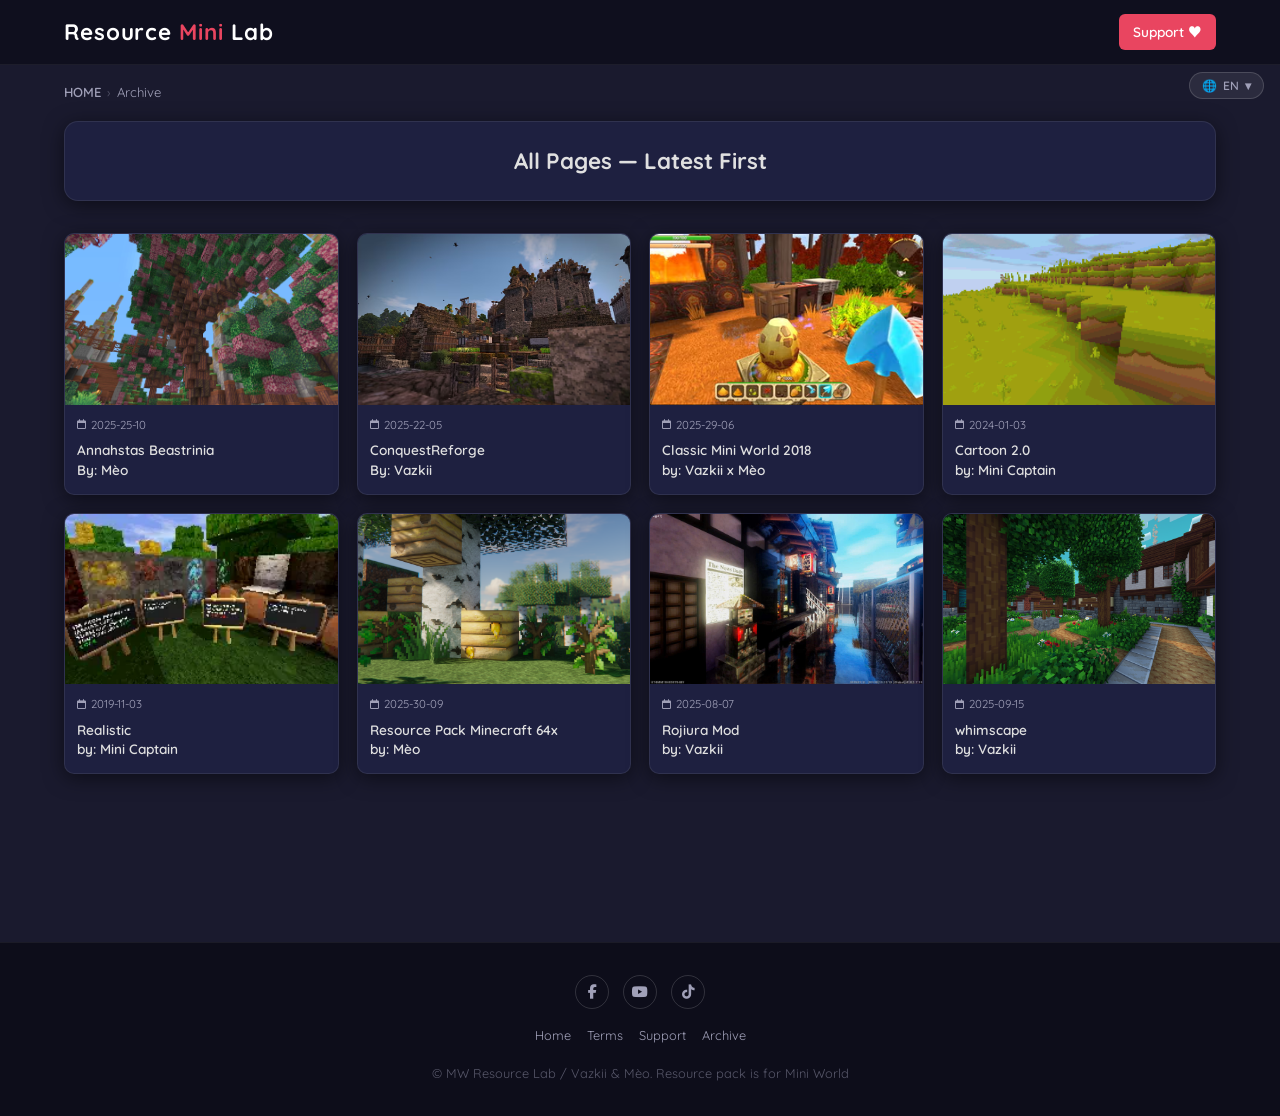
<file: archive.html>
<!DOCTYPE html>
<html lang="en">
<head>
    <meta charset="utf-8">
    <meta name="viewport" content="width=device-width, initial-scale=1">
    <title>Archive — Resource Mini Lab</title>
    <link rel="stylesheet" href="https://cdnjs.cloudflare.com/ajax/libs/font-awesome/6.5.2/css/all.min.css">
    <link href="https://fonts.googleapis.com/css2?family=Quicksand:wght@400;600;700&family=Noto+Sans+JP:wght@300;400;700&display=swap" rel="stylesheet">
    <style>
    /* ── Reset ── */
    *, *::before, *::after { box-sizing: border-box; margin: 0; padding: 0; }
    a { text-decoration: none; color: inherit; }
    ul, ol { list-style: none; }
    img { max-width: 100%; height: auto; display: block; }

    /* ── Variables (dark theme từ web của bạn) ── */
    :root {
        --bg:          #1a1a2e;
        --bg2:         #16213e;
        --accent:      #e94560;
        --accent2:     #f5a623;
        --green:       #4caf50;
        --text:        #e0e0e0;
        --text-dim:    #a0a0b8;
        --card-bg:     #1e2040;
        --card-border: rgba(255,255,255,0.08);
        --radius:      10px;
        --font:        'Quicksand', 'Noto Sans JP', sans-serif;
        --shadow:      0 4px 20px rgba(0,0,0,0.5);
        --teal:        #7ecdc8;
        --pink:        #e8a0b0;
    }

    /* ── Body (dark) ── */
    body {
        font-family: var(--font);
        background: var(--bg);
        color: var(--text);
        min-height: 100vh;
        line-height: 1.7;
        overflow-x: hidden;
    }

    /* ── Loading ── */
    #loading-screen {
        position: fixed; inset: 0;
        background: var(--bg);
        display: flex; align-items: center; justify-content: center;
        z-index: 9999;
        transition: opacity 0.5s, visibility 0.5s;
    }
    #loading-screen.hidden { opacity: 0; visibility: hidden; }
    .loader {
        width: 44px; height: 44px;
        border: 4px solid rgba(255,255,255,0.08);
        border-top-color: var(--accent);
        border-radius: 50%;
        animation: spin 0.9s linear infinite;
    }
    @keyframes spin { to { transform: rotate(360deg); } }

    /* ══════════════════════════════
       Header — dark (giống web bạn)
    ══════════════════════════════ */
    #header-container {
        position: sticky; top: 0; z-index: 100;
        background: rgba(15,15,30,0.95);
        backdrop-filter: blur(12px);
        border-bottom: 1px solid rgba(255,255,255,0.06);
    }
    .header-inner {
        max-width: 1200px; margin: 0 auto;
        padding: 0 24px; height: 64px;
        display: flex; align-items: center; justify-content: space-between;
    }
    .header-logo {
        font-size: 1.4rem; font-weight: 700;
        letter-spacing: 0.04em; color: #fff;
    }
    .header-logo span { color: var(--accent); }
    .header-nav { display: flex; gap: 6px; align-items: center; }
    .header-nav a {
        font-size: 0.85rem; font-weight: 600;
        padding: 6px 14px; border-radius: 6px;
        color: var(--text-dim);
        transition: background 0.2s, color 0.2s;
    }
    .header-nav a:hover { background: rgba(255,255,255,0.08); color: #fff; }
    .header-nav a.nav-dl {
        background: var(--accent); color: #fff;
    }
    .header-nav a.nav-dl:hover { background: #c73050; }

    /* ── Lang toggle ── */
    .change-lang { position: fixed; top: 72px; right: 16px; z-index: 99; }
    #lang-btn {
        display: flex; align-items: center; gap: 6px;
        background: rgba(255,255,255,0.08);
        border: 1px solid rgba(255,255,255,0.15);
        padding: 5px 12px; border-radius: 20px;
        font-size: 0.75rem; font-weight: 600; color: var(--text-dim);
        cursor: pointer; font-family: var(--font);
        transition: background 0.2s;
    }
    #lang-btn:hover { background: rgba(255,255,255,0.14); color: #fff; }
    #lang-menu {
        display: none; position: absolute; right: 0; top: calc(100% + 6px);
        background: #1e2040; border: 1px solid rgba(255,255,255,0.12);
        border-radius: 10px; overflow: hidden; min-width: 150px;
        box-shadow: 0 8px 24px rgba(0,0,0,0.5);
    }
    #lang-menu.open { display: block; }
    .lang-option {
        display: flex; align-items: center; gap: 8px;
        padding: 9px 14px; font-size: 0.82rem; font-weight: 600;
        color: var(--text-dim); cursor: pointer; transition: background 0.15s;
    }
    .lang-option:hover { background: rgba(255,255,255,0.06); color: #fff; }
    .lang-option.active { color: var(--accent); }

    /* ── Back to top ── */
    #backToTop {
        position: fixed; bottom: 24px; right: 24px; z-index: 99;
        width: 48px; height: 48px; background: #2a2a4a;
        border: none; border-radius: 10px; cursor: pointer;
        opacity: 0; pointer-events: none; transition: opacity 0.3s;
        display: flex; align-items: center; justify-content: center;
        box-shadow: var(--shadow); color: #fff; font-size: 1rem;
    }
    #backToTop::after { content: '↑'; color: #fff; font-size: 1.1rem; font-weight: 700; }
    #backToTop.visible { opacity: 1; pointer-events: auto; }

    /* ── Main ── */
    #page-main { max-width: 1200px; margin: 0 auto; padding: 0 24px 80px; }

    /* ── Breadcrumb ── */
    .pankuzu {
        display: flex; align-items: center; gap: 6px;
        padding: 16px 0 10px;
        font-size: 0.82rem; color: var(--text-dim);
    }
    .pankuzu a { color: var(--text-dim); font-weight: 600; transition: color 0.2s; }
    .pankuzu a:hover { color: #fff; }
    .pankuzu-sep { opacity: 0.4; }

    /* ── Page title ── */
    .title-area { margin: 8px 0 32px; }
    .title-area h1 {
        background: var(--card-bg);
        border: 1px solid var(--card-border);
        border-radius: 14px;
        padding: 20px 32px;
        text-align: center;
        font-size: 1.4rem; font-weight: 700;
        color: var(--text);
        box-shadow: var(--shadow);
    }

    /* ══════════════════════════════
       Article cards — dark style
    ══════════════════════════════ */
    .archive-articles {
        display: grid;
        grid-template-columns: repeat(4, 1fr);
        gap: 18px;
        margin-bottom: 40px;
    }
    @media (max-width: 1000px) { .archive-articles { grid-template-columns: repeat(3, 1fr); } }
    @media (max-width: 700px)  { .archive-articles { grid-template-columns: repeat(2, 1fr); } }
    @media (max-width: 440px)  { .archive-articles { grid-template-columns: 1fr; } }

    .article-card {
        background: var(--card-bg);
        border: 1px solid var(--card-border);
        border-radius: var(--radius);
        overflow: hidden;
        box-shadow: var(--shadow);
        transition: transform 0.22s, box-shadow 0.22s, border-color 0.22s;
        cursor: pointer;
    }
    .article-card:hover {
        transform: translateY(-5px);
        box-shadow: 0 12px 36px rgba(0,0,0,0.6);
        border-color: rgba(255,255,255,0.16);
    }
    .card-thumb { width: 100%; aspect-ratio: 16/10; overflow: hidden; background: #0f0f22; }
    .card-thumb img {
        width: 100%; height: 100%; object-fit: cover;
        transition: transform 0.35s ease;
    }
    .article-card:hover .card-thumb img { transform: scale(1.06); }
    .card-body { padding: 10px 12px 14px; }
    .card-date {
        display: flex; align-items: center; gap: 5px;
        font-size: 0.72rem; color: var(--text-dim); margin-bottom: 6px;
    }
    .card-date i { font-size: 0.65rem; color: var(--text-dim); }
    .card-title {
        font-size: 0.85rem; font-weight: 600;
        color: var(--text); line-height: 1.45;
    }

    /* ══════════════════════════════
       Pagination — pill style (miniaturia.club)
       active = accent red, inactive viền teal
    ══════════════════════════════ */
    #pagination {
        display: flex; justify-content: center;
        align-items: center; gap: 8px;
        margin-bottom: 48px; flex-wrap: wrap;
    }
    .page-btn {
        width: 42px; height: 42px; border-radius: 50%;
        border: 2px solid var(--teal);
        background: transparent; color: var(--text);
        font-family: var(--font); font-size: 0.92rem; font-weight: 700;
        cursor: pointer; transition: background 0.18s, color 0.18s, border-color 0.18s;
        display: flex; align-items: center; justify-content: center;
    }
    .page-btn:hover { background: var(--teal); color: #1a1a2e; }
    .page-btn.active { background: var(--accent); border-color: var(--accent); color: #fff; }
    .page-btn.dots { border-color: transparent; background: transparent; color: var(--text-dim); cursor: default; width: 32px; }
    .page-btn.arrow { border-color: var(--teal); }
    .page-btn.arrow:hover { background: var(--teal); color: #1a1a2e; }

    /* ══════════════════════════════
       Footer — dark như web bạn
    ══════════════════════════════ */
    #footer-container {
        background: #0d0d1a;
        border-top: 1px solid rgba(255,255,255,0.06);
        color: var(--text-dim);
        text-align: center;
        padding: 32px 24px;
        font-size: 0.8rem;
    }
    .footer-social {
        display: flex; justify-content: center; gap: 14px; margin-bottom: 16px;
    }
    .footer-social a {
        width: 34px; height: 34px;
        border: 1px solid rgba(255,255,255,0.15); border-radius: 50%;
        display: flex; align-items: center; justify-content: center;
        font-size: 0.9rem; transition: border-color 0.2s, color 0.2s;
    }
    .footer-social a:hover { border-color: var(--accent); color: var(--accent); }
    .footer-links {
        display: flex; flex-wrap: wrap;
        justify-content: center; gap: 16px; margin-bottom: 16px;
    }
    .footer-links a { transition: color 0.2s; }
    .footer-links a:hover { color: #fff; }
    .footer-copy { opacity: 0.5; margin-top: 4px; }

    /* ── Fade-in ── */
    .fade-in { opacity: 0; transform: translateY(20px); transition: opacity 0.5s, transform 0.5s; }
    .fade-in.visible { opacity: 1; transform: none; }


    </style>
</head>
<body>

<!-- Loading -->
<div id="loading-screen"><div class="loader"></div></div>

<!-- Header (dark — giống web bạn) -->
<header id="header-container">
    <div class="header-inner">
        <a class="header-logo" href="index.html">Resource <span>Mini</span> Lab</a>
        <nav class="header-nav">
            <a href="" class="nav-dl">Support ♥</a>
        </nav>
    </div>
</header>

<!-- Lang toggle -->
<div class="change-lang">
    <button id="lang-btn" onclick="toggleLangMenu()">🌐 <span id="lang-current">EN</span> ▾</button>
    <div id="lang-menu">
        <div class="lang-option active" onclick="setLang(event,'en','EN')">🇬🇧 English</div>
        <div class="lang-option" onclick="setLang(event,'vi','VI')">🇻🇳 Tiếng Việt</div>
        <div class="lang-option" onclick="setLang(event,'ja','JP')">🇯🇵 日本語</div>
    </div>
</div>

<!-- Back to top -->
<button id="backToTop" aria-label="Back to top"></button>

<main id="page-main">

    <!-- Breadcrumb -->
    <nav class="pankuzu">
        <a href="index.html">HOME</a>
        <span class="pankuzu-sep">›</span>
        <span data-i18n="page_title">Archive</span>
    </nav>

    <!-- Title -->
    <section class="title-area">
        <h1 data-i18n="page_title">All Pages — Latest First</h1>
    </section>

    <!-- Cards grid (render bởi JS) -->
    <section class="fade-in">
        <div id="article1-container" class="archive-articles"></div>
        <div id="pagination"></div>
    </section>

</main>

<!-- Footer (dark như web bạn) -->
<footer id="footer-container">
    <div class="footer-social">
        <a href="https://www.facebook.com/share/1DByMe1LMU/" target="_blank" aria-label="Facebook"><i class="fa-brands fa-facebook-f"></i></a>
        <a href="https://www.youtube.com/@VazkiiMod" target="_blank" aria-label="YouTube"><i class="fa-brands fa-youtube"></i></a>
        <a href="https://www.tiktok.com/@vazkiimod" target="_blank" aria-label="TikTok"><i class="fa-brands fa-tiktok"></i></a>
    </div>
    <div class="footer-links">
        <a href="index.html" data-i18n="foot_home">Home</a>
        <a href="#" data-i18n="foot_terms">Terms</a>
        <a href="#" data-i18n="foot_support">Support</a>
        <a href="#" data-i18n="foot_archive">Archive</a>
    </div>
    <p class="footer-copy">© MW Resource Lab / Vazkii & Mèo. Resource pack is for Mini World</p>
</footer>

<script>
// ═══════════════════════════════════════════════════
// DANH SÁCH BÀI VIẾT — thêm/xóa tại đây
// Mỗi item: { href, img, alt, date, title }
// Tối đa 6 trang × 8 bài = 48 bài
// ═══════════════════════════════════════════════════
const ALL_ITEMS = [
    { href: 'https://www.mediafire.com/file/b4xkrexnvnvg4ec/Annahstas-Beastrinia-Resource-Pack_1.zip/file',                    img: 'image/Annahstas-Beastrinia.jpg',                               alt: 'Annahstas Beastrinia',      date: '2025-25-10', title: 'Annahstas Beastrinia <br>By: Mèo'},
    { href: 'https://www.mediafire.com/file/p3nix21b16zlod6/ConquestReforged_0.2_bb898837-5079-4f3f-9823-4a37059612f9.rar/file',                    img: 'image/conquest.png',                                            alt: 'ConquestReforge',           date: '2025-22-05', title: 'ConquestReforge <br>By: Vazkii' },
    { href: 'https://www.mediafire.com/file/h77ciwa6bq8zri1/ClassicMW-V4-Fix_1.0_07dc3e88-f351-11e6-bc68-u1273466169.rar/file',                    img: 'image/Classic-MW.png',                                         alt: 'Classic Mini World',        date: '2025-29-06', title: 'Classic Mini World 2018 <br>by: Vazkii x Mèo' },
    { href: 'https://www.mediafire.com/file/w6u3zpdw7nzr2re/Material_1.3_3a3fefca-3b02-11e7-a919-92ebcb67fe33.rar/file',                   img: 'image/cartoon2.0.png',                                         alt: 'Cartoon 2.0',                 date: '2024-01-03', title: 'Cartoon 2.0 <br>by: Mini Captain'},
    { href: 'https://www.mediafire.com/file/vk5o960p82pnc0r/Realistic-Ver2_0.1_2b96d66d-509b-475b-96fe-7fc131bc2b90.rar/file',                   img: 'image/icon.png',                                               alt: 'Realistic',            date: '2019-11-03', title: 'Realistic <br>by: Mini Captain' },
    { href: 'https://www.mediafire.com/file/ym67oxpt3j7itoa/64x_1.9_3a3fefca-3b02-11e7-a919-92ebcb67fe33.zip/file',                   img: 'image/minecraft64x.png',                                       alt: 'Rojiura',                  date: '2025-30-09', title: 'Resource Pack Minecraft 64x <br>by: Mèo' },
    { href: 'https://www.mediafire.com/file/8l4iamk7sbad6pp/RojiuraMod_0.2_bb898837-5079-4f3f-9823-4a37059612f9.rar/file',                   img: 'image/rojiura.png',                                            alt: 'MiniaTuria Legacy',         date: '2025-08-07', title: 'Rojiura Mod <br>by: Vazkii' },
    { href: 'https://www.mediafire.com/file/4ox4yxxdm590maf/Whimscape-RP.rar/file',                   img: 'image/town.png',                                               alt: 'Whimwhimscape',              date: '2025-09-15', title: 'whimscape <br>by: Vazkii' },
    // ── Thêm bài mới vào đây ──
    // { href: '#', img: 'image/ten-anh.jpg', alt: 'Alt text', date: '2025-09-01', title: 'Tên bài viết' },
];

const PER_PAGE   = 8;   // số bài mỗi trang
const MAX_PAGES  = Infinity; // không giới hạn số trang
let   currentPage = 1;

// ── Render cards ──────────────────────────────────
function renderCards(page) {
    const grid  = document.getElementById('article1-container');
    const start = (page - 1) * PER_PAGE;
    const end   = Math.min(start + PER_PAGE, ALL_ITEMS.length);
    const items = ALL_ITEMS.slice(start, end);

    grid.innerHTML = items.map(item => `
        <article><a href="${item.href}">
            <div class="article-card">
                <div class="card-thumb">
                    <img src="${item.img}" alt="${item.alt}" loading="lazy">
                </div>
                <div class="card-body">
                    <p class="card-date"><i class="fa-regular fa-calendar"></i> ${item.date}</p>
                    <p class="card-title">${item.title}</p>
                </div>
            </div>
        </a></article>
    `).join('');
}

// ── Render pagination ─────────────────────────────
function renderPagination() {
    const total     = Math.min(Math.ceil(ALL_ITEMS.length / PER_PAGE), MAX_PAGES);
    const pag       = document.getElementById('pagination');

    // Ẩn pagination nếu chỉ có 1 trang
    if (total <= 1) { pag.innerHTML = ''; return; }

    let html = '';

    // Nút « Prev
    if (currentPage > 1) {
        html += `<button class="page-btn arrow" onclick="goPage(${currentPage - 1})">«</button>`;
    }

    // Logic hiển thị số trang:
    // ≤ 5 trang: hiện tất cả
    // > 5 trang: hiện 1 ... (giữa) ... cuối kiểu rút gọn
    if (total <= 5) {
        for (let i = 1; i <= total; i++) {
            html += btnHtml(i);
        }
    } else {
        // Luôn hiện trang 1
        html += btnHtml(1);

        if (currentPage > 3) html += `<span class="page-btn dots">···</span>`;

        // Hiện trang xung quanh currentPage
        const from = Math.max(2, currentPage - 1);
        const to   = Math.min(total - 1, currentPage + 1);
        for (let i = from; i <= to; i++) {
            html += btnHtml(i);
        }

        if (currentPage < total - 2) html += `<span class="page-btn dots">···</span>`;

        // Luôn hiện trang cuối
        html += btnHtml(total);
    }

    // Nút » Next
    if (currentPage < total) {
        html += `<button class="page-btn arrow" onclick="goPage(${currentPage + 1})">»</button>`;
    }

    pag.innerHTML = html;
}

function btnHtml(n) {
    const active = n === currentPage ? ' active' : '';
    return `<button class="page-btn${active}" onclick="goPage(${n})">${n}</button>`;
}

// ── Chuyển trang ──────────────────────────────────
function goPage(page) {
    const total = Math.min(Math.ceil(ALL_ITEMS.length / PER_PAGE), MAX_PAGES);
    if (page < 1 || page > total) return;
    currentPage = page;
    renderCards(page);
    renderPagination();
    // Scroll lên đầu grid nhẹ nhàng
    document.getElementById('article1-container').scrollIntoView({ behavior: 'smooth', block: 'start' });
}

// ── Init ──────────────────────────────────────────
window.addEventListener('load', () => {
    document.getElementById('loading-screen').classList.add('hidden');
    renderCards(1);
    renderPagination();
});

// ── Back to top ───────────────────────────────────
window.addEventListener('scroll', () => {
    document.getElementById('backToTop').classList.toggle('visible', window.scrollY > 400);
});
document.getElementById('backToTop').addEventListener('click', () => window.scrollTo({ top: 0, behavior: 'smooth' }));

// ── Fade-in ───────────────────────────────────────
const obs = new IntersectionObserver(entries => {
    entries.forEach(e => { if (e.isIntersecting) { e.target.classList.add('visible'); obs.unobserve(e.target); } });
}, { threshold: 0.1 });
document.querySelectorAll('.fade-in').forEach(el => obs.observe(el));

// ── Lang switcher ─────────────────────────────────
const i18n = {
    en: { page_title: 'All Pages — Latest First', foot_home: 'Home', foot_terms: 'Terms', foot_support: 'Support', foot_archive: 'Archive' },
    vi: { page_title: 'Tất cả trang — Mới nhất',  foot_home: 'Trang chủ', foot_terms: 'Điều khoản', foot_support: 'Ủng hộ', foot_archive: 'Lưu trữ' },
    ja: { page_title: '全ページ 新着順',            foot_home: 'ホーム', foot_terms: '利用規約', foot_support: 'サポート', foot_archive: 'アーカイブ' }
};
function toggleLangMenu() { document.getElementById('lang-menu').classList.toggle('open'); }
document.addEventListener('click', e => {
    if (!document.querySelector('.change-lang').contains(e.target))
        document.getElementById('lang-menu').classList.remove('open');
});
function setLang(e, lang, label) {
    document.getElementById('lang-current').textContent = label;
    document.getElementById('lang-menu').classList.remove('open');
    document.querySelectorAll('.lang-option').forEach(el => el.classList.remove('active'));
    e.currentTarget.classList.add('active');
    const t = i18n[lang];
    document.querySelectorAll('[data-i18n]').forEach(el => {
        const key = el.getAttribute('data-i18n');
        if (t[key]) el.textContent = t[key];
    });
}
</script>
</body>
</html>
</file>
